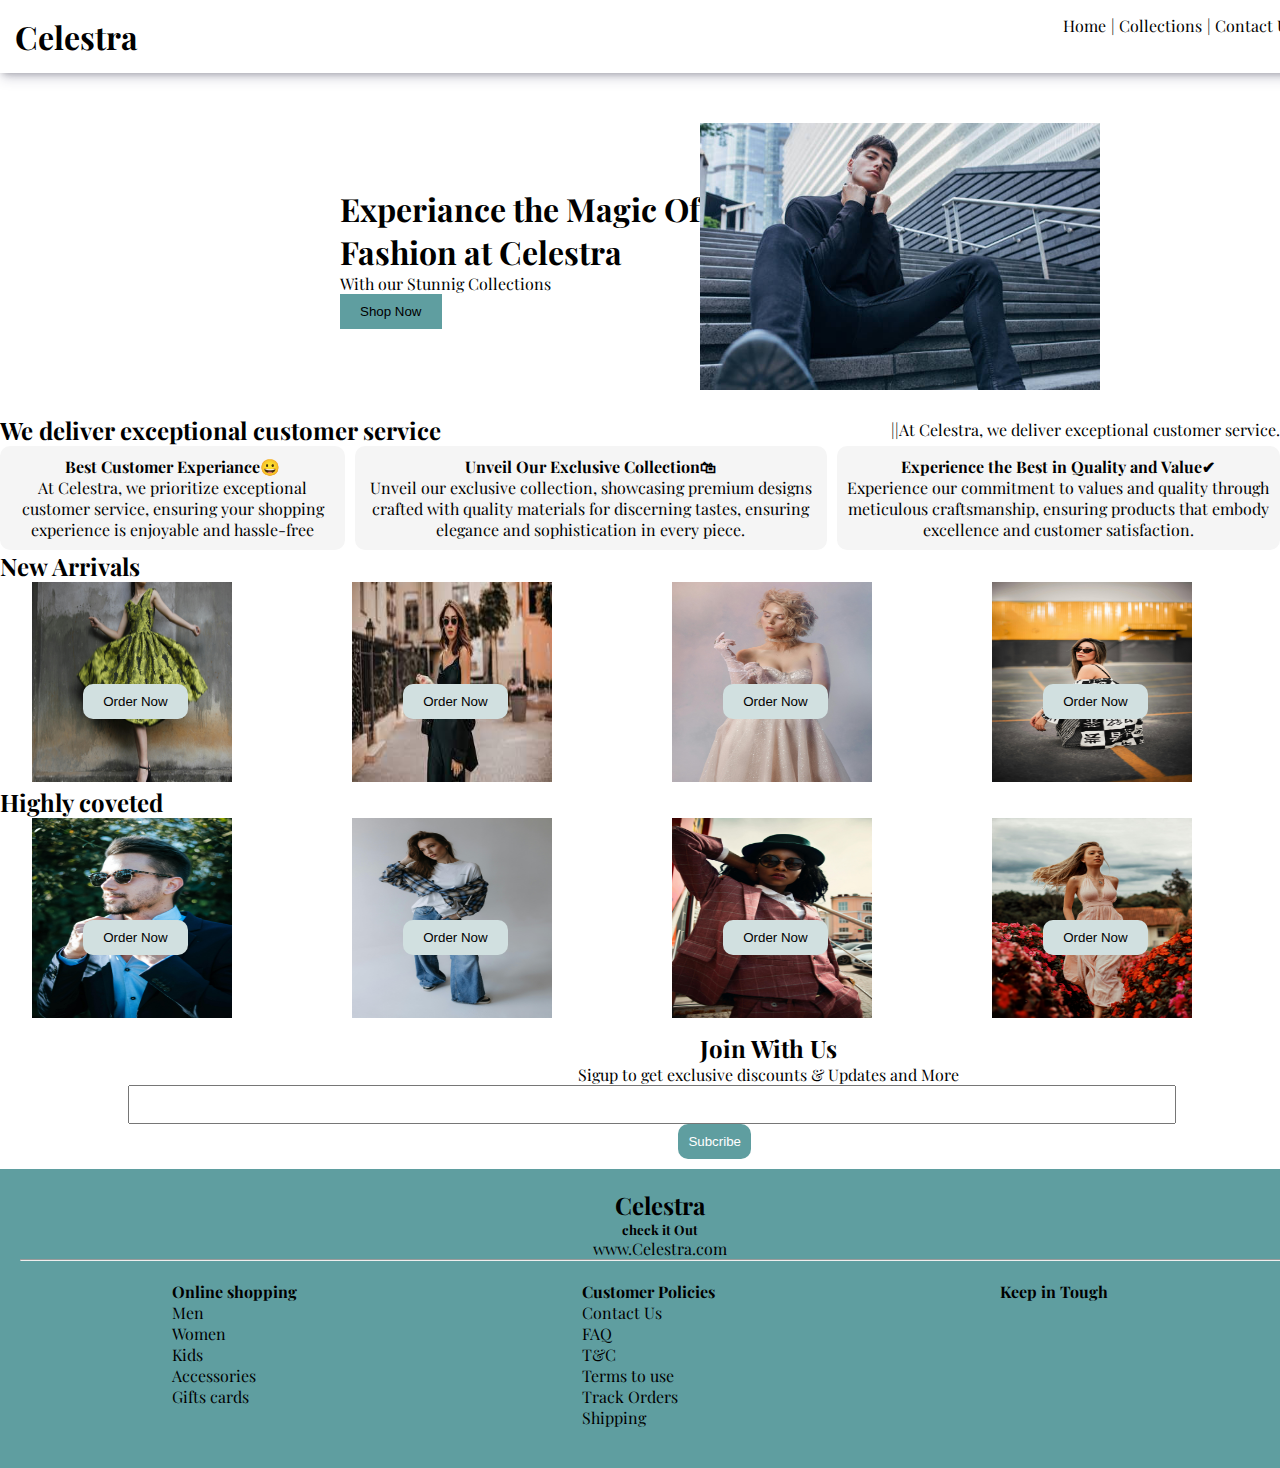
<file: index.html>
<!DOCTYPE html>
<html lang="en">

<head>
    <meta charset="UTF-8">
    <meta name="viewport" content="width=device-width, initial-scale=1.0">
    <title>celestra</title>
    <!--font-->
    <link rel="preconnect" href="https://fonts.googleapis.com">
    <link rel="preconnect" href="https://fonts.gstatic.com" crossorigin>
    <link href="https://fonts.googleapis.com/css2?family=Playfair+Display:ital,wght@0,400..900;1,400..900&display=swap"
        rel="stylesheet">
    <!--fontawesome-->
    <link rel="stylesheet" href="https://cdnjs.cloudflare.com/ajax/libs/font-awesome/6.5.2/css/all.min.css"
    integrity="sha512-SnH5WK+bZxgPHs44uWIX+LLJAJ9/2PkPKZ5QiAj6Ta86w+fsb2TkcmfRyVX3pBnMFcV7oQPJkl9QevSCWr3W6A=="
    crossorigin="anonymous" referrerpolicy="no-referrer" />
    <!--css link-->
    <link rel="stylesheet" href="style.css">
</head>

<body>
    <!--header-->
    <nav class="nav-header">
        <h1>Celestra <i class="fa-regular fa-stars"></i></h1>
        <div class="div-header">
            <p class="link"><a href="">Home</a></p>
            <p class="link"><a href="Collection.html">| Collections</a></p>
            <p class="link"><a href="contact.html">| Contact Us</a></p>
        </div>

    <!--side bar-->
    <div class="menu" onclick="shownav()"><i class="fa-solid fa-bars"></i>
    </div>
    </nav>
    <!--side nav-barr-->
    <div class="side-nav">
        <p style="text-align: right;" onclick="closenav()"><i class="fa-solid fa-xmark"></i></p>
        <div class="side-navbar">
            <p class="links"><a href="">Home</a></p>
            <p class="links"><a href="Collection.html"> Collections</a></p>
            <p class="links"><a href="contact.html"> Contact Us</a></p>
        </div>
    </div>
    <!--Content-->
    <div class="content">
        <div class="div-content">
            <h1>
                Experiance the Magic Of
            </h1>
            <h1>Fashion at Celestra</h1>
            <p>With our Stunnig Collections</p>
            <button id="button" onclick="order()">Shop Now</button>
        </div>
        <div ><img class="img"  src="img1.jpg" width="400px"></div>
    </div>

    <!--items-->
    <div class="items">
        <div class="it1">
            <h2>We deliver exceptional customer service</h2>
            <div>
                <p>||At Celestra, we deliver exceptional customer service.
                </p>
            </div>
        </div>
    </div>
    <!--service-->
    <div class="ser1">
        <div class="con">
            <h4>Best Customer Experiance😀</h4>
            <p>At Celestra, we prioritize exceptional customer service, ensuring your shopping experience is enjoyable
                and hassle-free</p>
        </div>

        <div class="con">
            <h4>Unveil Our Exclusive Collection🛍</h4>
            <p> Unveil our exclusive collection, showcasing premium designs crafted with quality materials for
                discerning tastes, ensuring elegance and sophistication in every piece.</p>
        </div>

        <div class="con">
            <h4>Experience the Best in Quality and Value✔</h4>
            <p>
                Experience our commitment to values and quality through meticulous craftsmanship, ensuring products that
                embody excellence and customer satisfaction.</p>
        </div>
    </div>
    <!--Arrival-->
    <h2>New Arrivals</h2>
    <div class="arrival">

        <div class="arr">
            <img src="2.jpg" width="200px" height="200px">
            <button id="button" onclick="order()">Order Now</button>
        </div>
        <div class="arr">
            <img src="1.jpg" width="200px" height="200px">
            <button id="button" onclick="order()">Order Now</button>
        </div>
        <div class="arr">
            <img src="16.jpg" width="200px" height="200px">
            <button id="button" onclick="order()">Order Now</button>
        </div>
        <div class="arr">
            <img src="8.jpg" width="200px" height="200px">
            <button id="button" onclick="order()">Order Now</button>
        </div>
    </div>
    <!--Wanted-->
    <h2>Highly coveted</h2>
    <div class="wanted">
        <div class="want">
            <img src="42.jpg" width="200px" height="200px">
            <button id="button" onclick="order()">Order Now</button>
        </div>
        <div class="want">
            <img src="55.jpg" width="200px" height="200px">
            <button id="button" onclick="order()">Order Now</button>
        </div>
        <div class="want">
            <img src="3.jpg" width="200px" height="200px">
            <button id="button" onclick="order()">Order Now</button>
        </div>
        <div class="want">
            <img src="images.jpg" width="200px" height="200px">
            <button id="button" onclick="order()">Order Now</button>
        </div>

    </div>

    <div class="search-index">
        <h2 style="text-align: center;">Join With Us</h2>
        <p style="text-align: center;">Sigup to get exclusive discounts & Updates and More</p>
        <input type="text" >
        <div class="search-index1"><button style="background-color: cadetblue; padding: 10px;">Subcribe</button></div>
    </div>


    <!--Footer-->
    <div class="footer">
        <nav class="footer1">
            <h2>Celestra</h2>
            <h5>check it Out</h5>
            <p>www.Celestra.com</p>
        </nav>
        <hr>
        <div class="foot">
            <div class="foot1">
                <ul>
                    <h4>Online shopping</h4>
                    <p>Men</p>
                    <p>Women</p>
                    <p>Kids</p>
                    <p>Accessories</p>
                    <p>Gifts cards</p>
                </ul>
            </div>
            <div class="foot2">
                <ul>
                    <h4>Customer Policies</h4>
                    <p>Contact Us</p>
                    <p>FAQ</p>
                    <p>T&C</p>
                    <p>Terms to use</p>
                    <p>Track Orders</p>
                    <p>Shipping</p>

                </ul>
            </div>
            <div class="foot3">
                <h4>Keep in Tough</h4>
                <div>
                    <p><i class="fa-brands fa-facebook"></i></p>
                    <p><i class="fa-brands fa-instagram"></i></p>
                    <p><i class="fa-brands fa-twitter"></i></p>
                </div>
            </div>
        </div>


        <!--js-->
        <script src="script.js"></script>
</body>

</html>
</file>
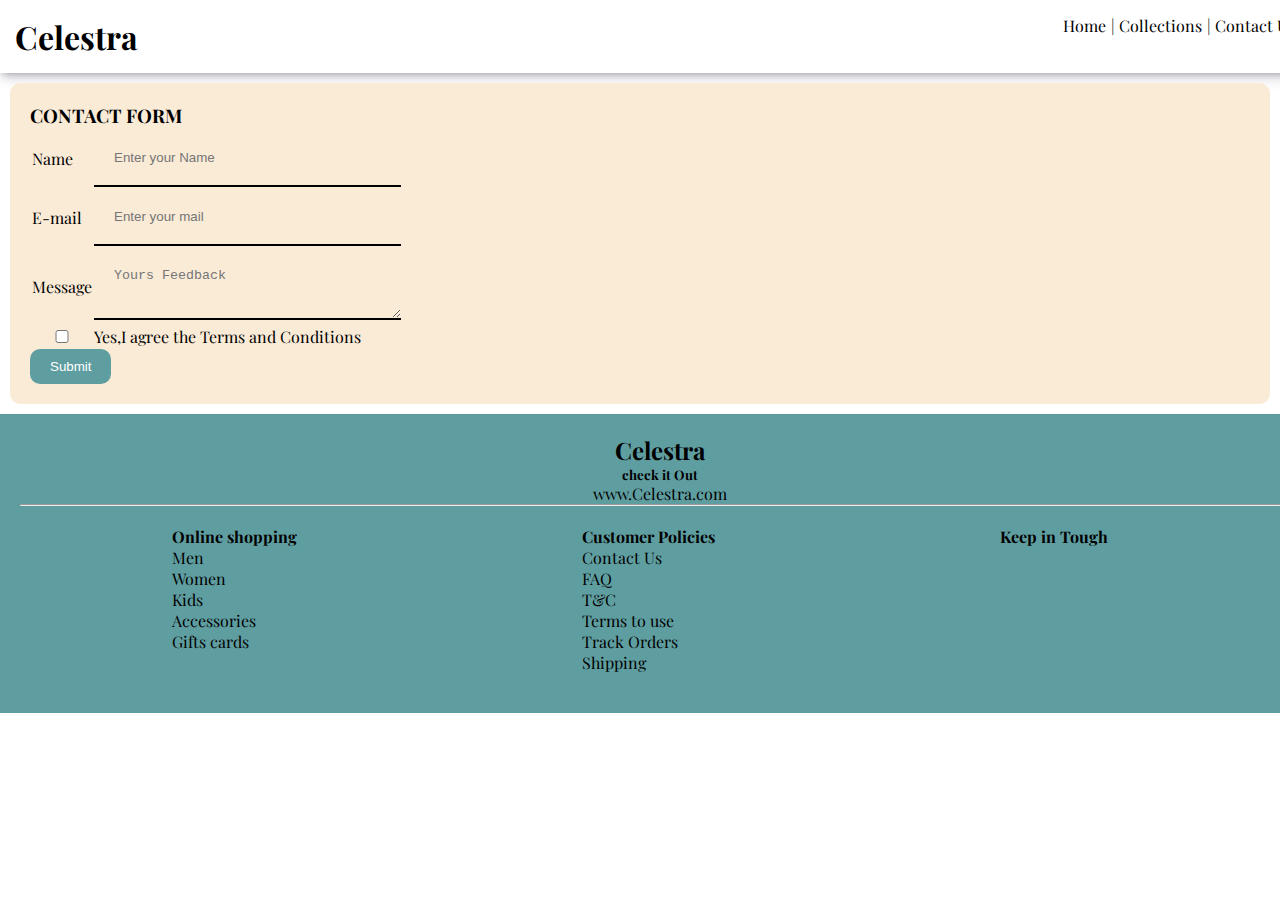
<file: contact.html>
<!DOCTYPE html>
<html lang="en">

<head>
    <meta charset="UTF-8">
    <meta name="viewport" content="width=device-width, initial-scale=1.0">
    <title>celestra</title>
    <link rel="preconnect" href="https://fonts.googleapis.com">
    <link rel="preconnect" href="https://fonts.gstatic.com" crossorigin>
    <link href="https://fonts.googleapis.com/css2?family=Playfair+Display:ital,wght@0,400..900;1,400..900&display=swap"
        rel="stylesheet">

    <link rel="stylesheet" href="https://cdnjs.cloudflare.com/ajax/libs/font-awesome/6.5.2/css/all.min.css"
        integrity="sha512-SnH5WK+bZxgPHs44uWIX+LLJAJ9/2PkPKZ5QiAj6Ta86w+fsb2TkcmfRyVX3pBnMFcV7oQPJkl9QevSCWr3W6A=="
        crossorigin="anonymous" referrerpolicy="no-referrer" />
    <!--css link-->
    <link rel="stylesheet" href="style.css">
</head>

<body>
    <!--header-->
    <nav class="nav-header">
        <h1>Celestra <i class="fa-regular fa-stars"></i></h1>
        <div class="div-header">
            <p class="link"><a href="index.html">Home</a></p>
            <p class="link"><a href="Collection.html">| Collections</a></p>
            <p class="link"><a href="">| Contact Us</a></p>
        </div>
        <!--side bar-->
        <div class="menu" onclick="shownav()"><i class="fa-solid fa-bars"></i>
        </div>
    </nav>
    <!--side nav-barr-->
    <div class="side-nav">
        <p style="text-align: right;" onclick="closenav()"><i class="fa-solid fa-xmark"></i></p>
        <div class="side-navbar">
            <p class="links"><a href="index.html">Home</a></p>
            <p class="links"><a href="Collection.html"> Collections</a></p>
            <p class="links"><a href="contact.html"> Contact Us</a></p>
        </div>
    </div>
    </nav>

    <!--Contact us-->
    <div class="overlay"></div>
    <div class="popup">
        <form class="form">
            <h2>Celestra</h2>
            <p>You're message have been successfully Reached</p>
            <p>Thankyou for your Submission.</p>
        </form>
    </div>

    <div class="contact-container">
        <div class="contact1">
            <form class="form">
                <h3>CONTACT FORM</h3>
                <table>
                    <tr>
                        <td> Name</td>
                        <td><input type="text" placeholder="Enter your Name"></td>
                    </tr>
                    <tr>
                        <td>E-mail</td>
                        <td><input type="text" placeholder="Enter your mail"></td>
                    </tr>
                    <tr>
                        <td>Message</td>
                        <td><textarea name="message" id="message" placeholder="Yours Feedback"></textarea></td>
                    </tr>
                    <tr>
                        <td><input type="checkbox"></td>
                        <td>Yes,I agree the Terms and Conditions</td>
                    </tr>
                </table>

                <button id="submit">Submit</button>
                
            </form>
        </div>

    </div>

    <!--Footer-->
    <div class="footer">
        <nav class="footer1">
            <h2>Celestra</h2>
            <h5>check it Out</h5>
            <p>www.Celestra.com</p>
        </nav>
        <hr>
        <div class="foot">
            <div class="foot1">
                <ul>
                    <h4>Online shopping</h4>
                    <p>Men</p>
                    <p>Women</p>
                    <p>Kids</p>
                    <p>Accessories</p>
                    <p>Gifts cards</p>
                </ul>
            </div>
            <div class="foot2">
                <ul>
                    <h4>Customer Policies</h4>
                    <p>Contact Us</p>
                    <p>FAQ</p>
                    <p>T&C</p>
                    <p>Terms to use</p>
                    <p>Track Orders</p>
                    <p>Shipping</p>

                </ul>
            </div>
            <div class="foot3">
                <h4>Keep in Tough</h4>
                <div>
                    <p><i class="fa-brands fa-facebook"></i></p>
                    <p><i class="fa-brands fa-instagram"></i></p>
                    <p><i class="fa-brands fa-twitter"></i></p>
                </div>
            </div>
        </div>
        <!--js-->
        <script src="script.js"></script>
</body>

</html>
</file>
<file: style.css>
*{
    margin: 0px;
    padding: 0px;
}

body {
  font-family: "Playfair Display", serif;
  font-optical-sizing: auto;
  font-weight: weight;
  font-style: normal;
}
.nav-header{
  display: flex;
  justify-content: space-between;
  box-shadow: rgba(50, 50, 93, 0.25) 0px 6px 12px -2px, rgba(0, 0, 0, 0.3) 0px 3px 7px -3px;
  padding: 15px;
  width: 100%;
  background-color: white;
}

.div-header{
  display: flex;
  gap: 5px;
}
.div-header :hover{
  color:rgb(128, 120, 120);
}
.link a{
  text-decoration: none;
  color: black;
}
.menu{
   display: none;
}
/*side nav bar*/
.side-nav{
  background-color: cadetblue;
  width: 50%;
  height: 100%;
  position: fixed;
  top:0;
  left:0;
  padding: 20px;
  color: white;
  display: none;
}
.links a{
 text-decoration: none;
 color: white;
}
.links a:hover{
  text-decoration: underline;
}
.links{
  margin-bottom: 30px;
}

/* medis queryyy*/
@media screen and (max-width:700px){
  .menu{
    display: block;
  }
  .link{
    display: none;
  }
  .img{
    display: none;
  }
  .ser1{
    flex-direction: column;
  }
  .arr{
    position: relative;
    flex-basis: 20%;
  }
  .want{
    position: relative;
    flex-basis: 20%;
  }
  .collection1 div{
    flex-basis: 20%;
  }
}
.content{
  padding: 20px;
  margin-top: 30px;
  margin-left: 25%;
  display: flex;
  align-items: center;

}
.div-content button{
  background-color: cadetblue;
  padding-left: 20px;
  padding-right: 20px;
  padding-top: 10px;
  padding-bottom: 10px;
  border: none;
  margin-bottom: black;
}
.it1{
  display: flex;
  justify-content: space-between;
  
  align-items: center;
}
.ser1{
  display: flex;
  justify-content: space-between;
  text-align: center;
  gap: 10px;
}
.con{
  background-color: whitesmoke;
  border-radius: 10px;
  padding: 10px;
}
.arrival{
  display: flex;
  flex-wrap: wrap;
  justify-content: space-around;
}
.arr{
  position: relative;
  flex-basis: 20%;
}
.wanted{
  display: flex;
  flex-wrap: wrap;
  justify-content: space-around;
}
.want{
  position: relative;
  flex-basis: 20%;
}
.arr button{
  background-color: rgb(209, 224, 224);
  color: black;
  padding-left: 20px;
  padding-right: 20px;
  padding-top: 10px;
  padding-bottom: 10px;
  border-radius: 10px;
  border: none;
  position: absolute;
  top: 50%;
  left: 20%;
}
.wanted button{
  background-color:  rgb(209, 224, 224);
  color: black;
  padding-left: 20px;
  padding-right: 20px;
  padding-top: 10px;
  padding-bottom: 10px;
  border-radius: 10px;
  border: none;
  position: absolute;
  top: 50%;
  left: 20%;
}
.search-index{
  margin-top: 10px;
  display: block;
}
.search-index{
 margin-top: 10px;
 align-items: center;
 position: relative;
 left: 10%;
}
.search-index1 button{
  border-radius: 10px;
  color: white;
  border: none;
  position: relative;
  left: 43%;
}
.search-index input{
  
  width: 80%;
  padding: 10px;
  
  
}
.footer1{
  text-align: center;
}
.footer{
  background-color: cadetblue;
  color: black;
  width: 100%;
  margin-top: 10px;
  padding: 20px;
}
.footer div{
  display: flex;
  justify-content: space-around;
  flex-wrap: wrap;
  padding: 10px;
}
.search input{
  width: 80%;
  padding-left: 20px;
  padding-right: 20px;
  padding-top: 10px;
  padding-bottom: 10px;
  border-radius: 20px;
  margin-top: 20px;
  margin-left: 10%;
  margin-right: 10%;
}
.collection{
  margin-top: 30px;
}
.collection1{
  display: flex;
  justify-content: space-around;
  flex-wrap: wrap;
  gap: 10px;
}
.collection1 div{
  flex-basis: 20%;
}

.brand1{
  padding: 20px;
  margin-top: 30px;
  margin-left: 25%;
  display: flex;
  align-items: center;

}
.br1 button{
  background-color: cadetblue;
  padding-left: 20px;
  padding-right: 20px;
  padding-top: 10px;
  padding-bottom: 10px;
  border: none;
  margin-bottom: black;
}

.brand2{
  padding: 20px;
  margin-top: 30px;
  margin-left: 25%;
  display: flex;
  align-items: center;
  
}
.br2 button{
  background-color: cadetblue;
  padding-left: 20px;
  padding-right: 20px;
  padding-top: 10px;
  padding-bottom: 10px;
  border: none;
  margin-bottom: black;
}

.gucii1{
  display: flex;
  flex-wrap: wrap;
  justify-content: space-around;
  margin-top: 10px;
  gap: 10px;

}
.gucii1 div{
  flex-basis: 25%;
  margin-top: 10px;
}
.gucii button{
  background-color: rgb(209, 224, 224);
  color: black;
  padding-left: 20px;
  padding-right: 20px;
  padding-top: 10px;
  padding-bottom: 10px;
  border-radius: 10px;
  border: none;
  position: absolute;
  top: 50%;
  left: 20%;
}
.contact1{
  background-color: antiquewhite;
  color: black;
  padding: 20px;
  margin-top: 20px;
  margin: 10px;
  border-radius: 10px;
}
.form input{
  padding: 20px;
  border: none;
  width: 100%;
  background-color: antiquewhite;
  border-bottom: solid black 2px;
}
.form textarea{
  padding: 20px;
  border: none;
  width: 100%;
  background-color: antiquewhite;
  border-bottom: solid black 2px;
}
.form input:focus{
  outline: none;
}
.form textarea:focus{
  outline: none;
}
.form button{
  background-color: cadetblue;
  color: white;
  padding-left: 20px;
  padding-right: 20px;
  padding-top: 10px;
  padding-bottom: 10px;
  border: none;
  border-radius: 10px;
}

.overlay {
  background-color: black;
  width: 100%;
  height: 100%;
  top: 0;
  left: 0;
  z-index: 2;
  opacity: 0.5;
  display: none;
  position: absolute;
}

.popup {
  background-color: aliceblue;
  color: black;
  z-index: 2;
  width: 40%;
  padding: 20px;
  border-radius: 10px;
  position: absolute;
  top: 20%;
  left: 20%;
  margin-left: 13%;
  display: none;

}
.foot3 div{
  padding: 20px;
  right: 45%;
  position: relative;
  gap:10px
}
</file>
